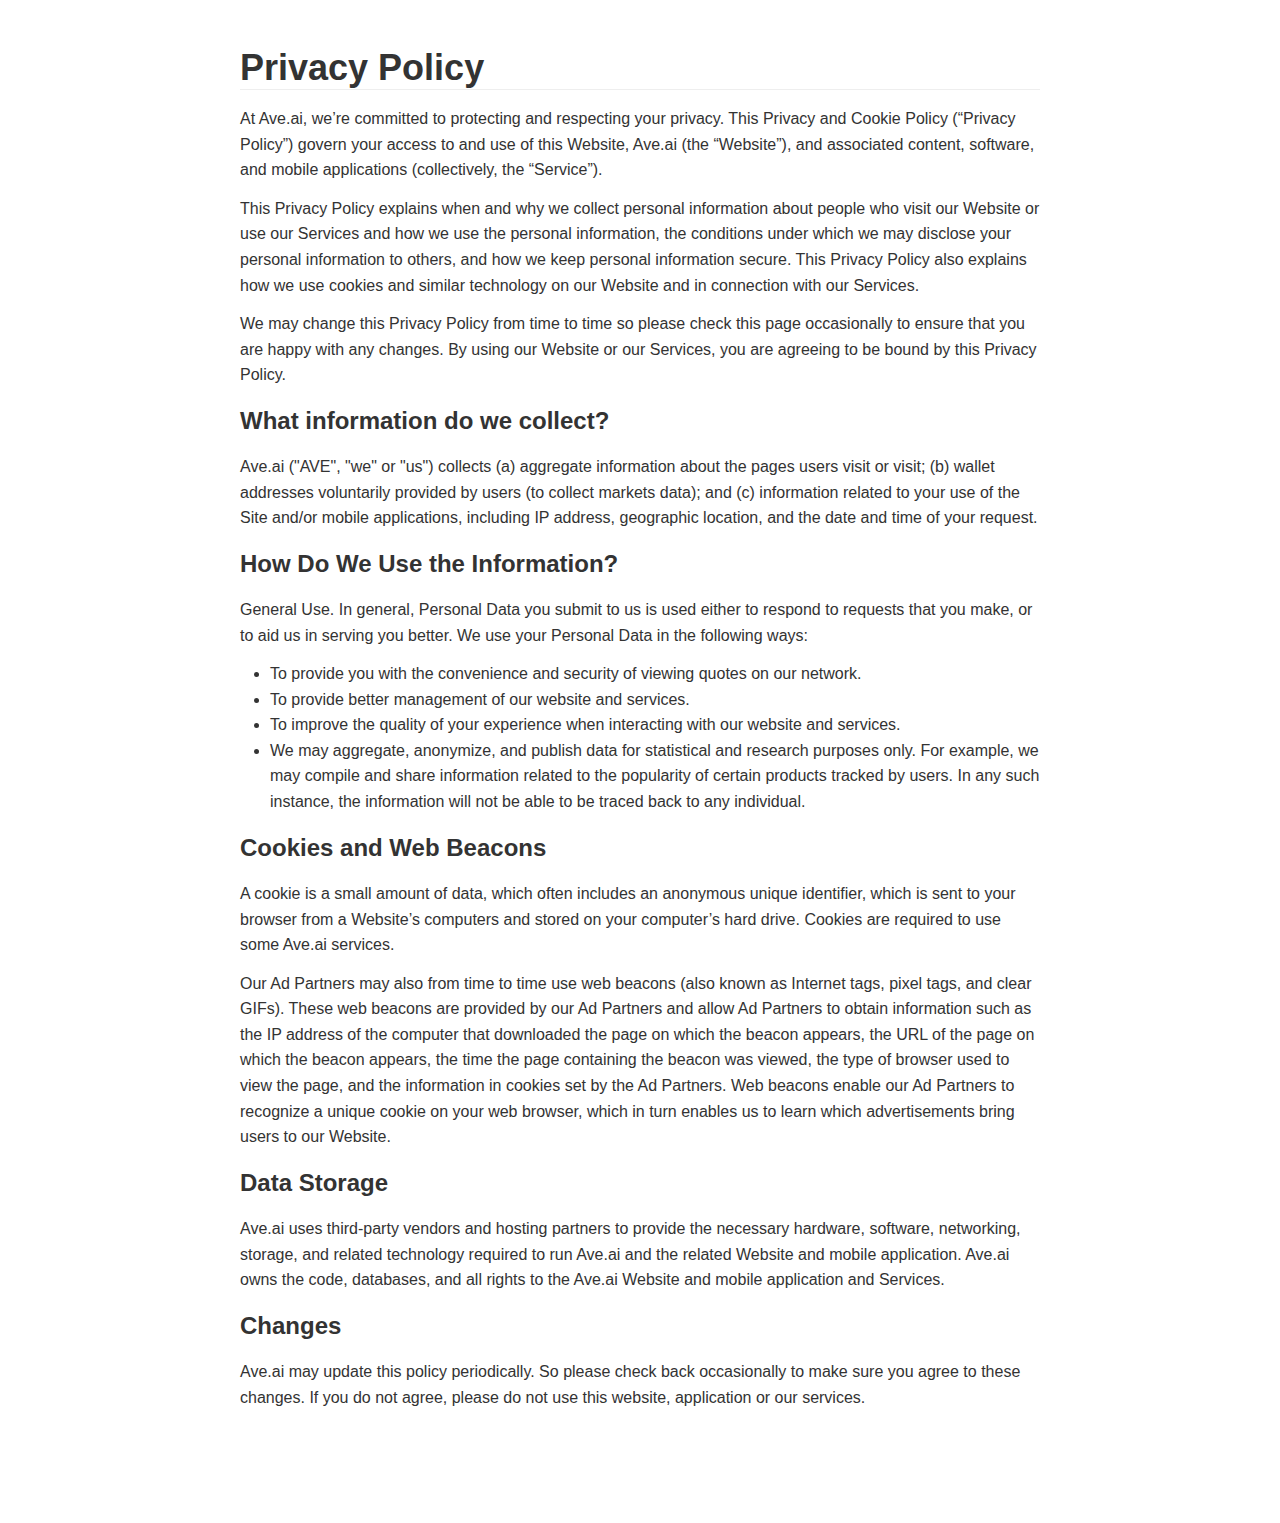
<file: privacy.html>
<!doctype html>
<html>
<head>
<meta charset='UTF-8'><meta name='viewport' content='width=device-width initial-scale=1'>
<link rel="icon" href="favicon.ico" />
<link rel="shortcut icon" href="favicon.ico" />
<title>Privacy Policy | Ave.ai</title>
<style>
  /* cyrillic-ext */
@font-face {
  font-family: 'Open Sans';
  font-style: italic;
  font-weight: 400;
  font-stretch: 100%;
  src: url(https://gstatic.loli.net/s/opensans/v27/memtYaGs126MiZpBA-UFUIcVXSCEkx2cmqvXlWqWtE6FxZCJgvAQ.woff2) format('woff2');
  unicode-range: U+0460-052F, U+1C80-1C88, U+20B4, U+2DE0-2DFF, U+A640-A69F, U+FE2E-FE2F;
}
/* cyrillic */
@font-face {
  font-family: 'Open Sans';
  font-style: italic;
  font-weight: 400;
  font-stretch: 100%;
  src: url(https://gstatic.loli.net/s/opensans/v27/memtYaGs126MiZpBA-UFUIcVXSCEkx2cmqvXlWqWvU6FxZCJgvAQ.woff2) format('woff2');
  unicode-range: U+0400-045F, U+0490-0491, U+04B0-04B1, U+2116;
}
/* greek-ext */
@font-face {
  font-family: 'Open Sans';
  font-style: italic;
  font-weight: 400;
  font-stretch: 100%;
  src: url(https://gstatic.loli.net/s/opensans/v27/memtYaGs126MiZpBA-UFUIcVXSCEkx2cmqvXlWqWtU6FxZCJgvAQ.woff2) format('woff2');
  unicode-range: U+1F00-1FFF;
}
/* greek */
@font-face {
  font-family: 'Open Sans';
  font-style: italic;
  font-weight: 400;
  font-stretch: 100%;
  src: url(https://gstatic.loli.net/s/opensans/v27/memtYaGs126MiZpBA-UFUIcVXSCEkx2cmqvXlWqWuk6FxZCJgvAQ.woff2) format('woff2');
  unicode-range: U+0370-03FF;
}
/* hebrew */
@font-face {
  font-family: 'Open Sans';
  font-style: italic;
  font-weight: 400;
  font-stretch: 100%;
  src: url(https://gstatic.loli.net/s/opensans/v27/memtYaGs126MiZpBA-UFUIcVXSCEkx2cmqvXlWqWu06FxZCJgvAQ.woff2) format('woff2');
  unicode-range: U+0590-05FF, U+20AA, U+25CC, U+FB1D-FB4F;
}
/* vietnamese */
@font-face {
  font-family: 'Open Sans';
  font-style: italic;
  font-weight: 400;
  font-stretch: 100%;
  src: url(https://gstatic.loli.net/s/opensans/v27/memtYaGs126MiZpBA-UFUIcVXSCEkx2cmqvXlWqWtk6FxZCJgvAQ.woff2) format('woff2');
  unicode-range: U+0102-0103, U+0110-0111, U+0128-0129, U+0168-0169, U+01A0-01A1, U+01AF-01B0, U+1EA0-1EF9, U+20AB;
}
/* latin-ext */
@font-face {
  font-family: 'Open Sans';
  font-style: italic;
  font-weight: 400;
  font-stretch: 100%;
  src: url(https://gstatic.loli.net/s/opensans/v27/memtYaGs126MiZpBA-UFUIcVXSCEkx2cmqvXlWqWt06FxZCJgvAQ.woff2) format('woff2');
  unicode-range: U+0100-024F, U+0259, U+1E00-1EFF, U+2020, U+20A0-20AB, U+20AD-20CF, U+2113, U+2C60-2C7F, U+A720-A7FF;
}
/* latin */
@font-face {
  font-family: 'Open Sans';
  font-style: italic;
  font-weight: 400;
  font-stretch: 100%;
  src: url(https://gstatic.loli.net/s/opensans/v27/memtYaGs126MiZpBA-UFUIcVXSCEkx2cmqvXlWqWuU6FxZCJgg.woff2) format('woff2');
  unicode-range: U+0000-00FF, U+0131, U+0152-0153, U+02BB-02BC, U+02C6, U+02DA, U+02DC, U+2000-206F, U+2074, U+20AC, U+2122, U+2191, U+2193, U+2212, U+2215, U+FEFF, U+FFFD;
}
/* cyrillic-ext */
@font-face {
  font-family: 'Open Sans';
  font-style: italic;
  font-weight: 700;
  font-stretch: 100%;
  src: url(https://gstatic.loli.net/s/opensans/v27/memtYaGs126MiZpBA-UFUIcVXSCEkx2cmqvXlWqWtE6FxZCJgvAQ.woff2) format('woff2');
  unicode-range: U+0460-052F, U+1C80-1C88, U+20B4, U+2DE0-2DFF, U+A640-A69F, U+FE2E-FE2F;
}
/* cyrillic */
@font-face {
  font-family: 'Open Sans';
  font-style: italic;
  font-weight: 700;
  font-stretch: 100%;
  src: url(https://gstatic.loli.net/s/opensans/v27/memtYaGs126MiZpBA-UFUIcVXSCEkx2cmqvXlWqWvU6FxZCJgvAQ.woff2) format('woff2');
  unicode-range: U+0400-045F, U+0490-0491, U+04B0-04B1, U+2116;
}
/* greek-ext */
@font-face {
  font-family: 'Open Sans';
  font-style: italic;
  font-weight: 700;
  font-stretch: 100%;
  src: url(https://gstatic.loli.net/s/opensans/v27/memtYaGs126MiZpBA-UFUIcVXSCEkx2cmqvXlWqWtU6FxZCJgvAQ.woff2) format('woff2');
  unicode-range: U+1F00-1FFF;
}
/* greek */
@font-face {
  font-family: 'Open Sans';
  font-style: italic;
  font-weight: 700;
  font-stretch: 100%;
  src: url(https://gstatic.loli.net/s/opensans/v27/memtYaGs126MiZpBA-UFUIcVXSCEkx2cmqvXlWqWuk6FxZCJgvAQ.woff2) format('woff2');
  unicode-range: U+0370-03FF;
}
/* hebrew */
@font-face {
  font-family: 'Open Sans';
  font-style: italic;
  font-weight: 700;
  font-stretch: 100%;
  src: url(https://gstatic.loli.net/s/opensans/v27/memtYaGs126MiZpBA-UFUIcVXSCEkx2cmqvXlWqWu06FxZCJgvAQ.woff2) format('woff2');
  unicode-range: U+0590-05FF, U+20AA, U+25CC, U+FB1D-FB4F;
}
/* vietnamese */
@font-face {
  font-family: 'Open Sans';
  font-style: italic;
  font-weight: 700;
  font-stretch: 100%;
  src: url(https://gstatic.loli.net/s/opensans/v27/memtYaGs126MiZpBA-UFUIcVXSCEkx2cmqvXlWqWtk6FxZCJgvAQ.woff2) format('woff2');
  unicode-range: U+0102-0103, U+0110-0111, U+0128-0129, U+0168-0169, U+01A0-01A1, U+01AF-01B0, U+1EA0-1EF9, U+20AB;
}
/* latin-ext */
@font-face {
  font-family: 'Open Sans';
  font-style: italic;
  font-weight: 700;
  font-stretch: 100%;
  src: url(https://gstatic.loli.net/s/opensans/v27/memtYaGs126MiZpBA-UFUIcVXSCEkx2cmqvXlWqWt06FxZCJgvAQ.woff2) format('woff2');
  unicode-range: U+0100-024F, U+0259, U+1E00-1EFF, U+2020, U+20A0-20AB, U+20AD-20CF, U+2113, U+2C60-2C7F, U+A720-A7FF;
}
/* latin */
@font-face {
  font-family: 'Open Sans';
  font-style: italic;
  font-weight: 700;
  font-stretch: 100%;
  src: url(https://gstatic.loli.net/s/opensans/v27/memtYaGs126MiZpBA-UFUIcVXSCEkx2cmqvXlWqWuU6FxZCJgg.woff2) format('woff2');
  unicode-range: U+0000-00FF, U+0131, U+0152-0153, U+02BB-02BC, U+02C6, U+02DA, U+02DC, U+2000-206F, U+2074, U+20AC, U+2122, U+2191, U+2193, U+2212, U+2215, U+FEFF, U+FFFD;
}
/* cyrillic-ext */
@font-face {
  font-family: 'Open Sans';
  font-style: normal;
  font-weight: 400;
  font-stretch: 100%;
  src: url(https://gstatic.loli.net/s/opensans/v27/memvYaGs126MiZpBA-UvWbX2vVnXBbObj2OVTSKmu0SC55K5gw.woff2) format('woff2');
  unicode-range: U+0460-052F, U+1C80-1C88, U+20B4, U+2DE0-2DFF, U+A640-A69F, U+FE2E-FE2F;
}
/* cyrillic */
@font-face {
  font-family: 'Open Sans';
  font-style: normal;
  font-weight: 400;
  font-stretch: 100%;
  src: url(https://gstatic.loli.net/s/opensans/v27/memvYaGs126MiZpBA-UvWbX2vVnXBbObj2OVTSumu0SC55K5gw.woff2) format('woff2');
  unicode-range: U+0400-045F, U+0490-0491, U+04B0-04B1, U+2116;
}
/* greek-ext */
@font-face {
  font-family: 'Open Sans';
  font-style: normal;
  font-weight: 400;
  font-stretch: 100%;
  src: url(https://gstatic.loli.net/s/opensans/v27/memvYaGs126MiZpBA-UvWbX2vVnXBbObj2OVTSOmu0SC55K5gw.woff2) format('woff2');
  unicode-range: U+1F00-1FFF;
}
/* greek */
@font-face {
  font-family: 'Open Sans';
  font-style: normal;
  font-weight: 400;
  font-stretch: 100%;
  src: url(https://gstatic.loli.net/s/opensans/v27/memvYaGs126MiZpBA-UvWbX2vVnXBbObj2OVTSymu0SC55K5gw.woff2) format('woff2');
  unicode-range: U+0370-03FF;
}
/* hebrew */
@font-face {
  font-family: 'Open Sans';
  font-style: normal;
  font-weight: 400;
  font-stretch: 100%;
  src: url(https://gstatic.loli.net/s/opensans/v27/memvYaGs126MiZpBA-UvWbX2vVnXBbObj2OVTS2mu0SC55K5gw.woff2) format('woff2');
  unicode-range: U+0590-05FF, U+20AA, U+25CC, U+FB1D-FB4F;
}
/* vietnamese */
@font-face {
  font-family: 'Open Sans';
  font-style: normal;
  font-weight: 400;
  font-stretch: 100%;
  src: url(https://gstatic.loli.net/s/opensans/v27/memvYaGs126MiZpBA-UvWbX2vVnXBbObj2OVTSCmu0SC55K5gw.woff2) format('woff2');
  unicode-range: U+0102-0103, U+0110-0111, U+0128-0129, U+0168-0169, U+01A0-01A1, U+01AF-01B0, U+1EA0-1EF9, U+20AB;
}
/* latin-ext */
@font-face {
  font-family: 'Open Sans';
  font-style: normal;
  font-weight: 400;
  font-stretch: 100%;
  src: url(https://gstatic.loli.net/s/opensans/v27/memvYaGs126MiZpBA-UvWbX2vVnXBbObj2OVTSGmu0SC55K5gw.woff2) format('woff2');
  unicode-range: U+0100-024F, U+0259, U+1E00-1EFF, U+2020, U+20A0-20AB, U+20AD-20CF, U+2113, U+2C60-2C7F, U+A720-A7FF;
}
/* latin */
@font-face {
  font-family: 'Open Sans';
  font-style: normal;
  font-weight: 400;
  font-stretch: 100%;
  src: url(https://gstatic.loli.net/s/opensans/v27/memvYaGs126MiZpBA-UvWbX2vVnXBbObj2OVTS-mu0SC55I.woff2) format('woff2');
  unicode-range: U+0000-00FF, U+0131, U+0152-0153, U+02BB-02BC, U+02C6, U+02DA, U+02DC, U+2000-206F, U+2074, U+20AC, U+2122, U+2191, U+2193, U+2212, U+2215, U+FEFF, U+FFFD;
}
/* cyrillic-ext */
@font-face {
  font-family: 'Open Sans';
  font-style: normal;
  font-weight: 700;
  font-stretch: 100%;
  src: url(https://gstatic.loli.net/s/opensans/v27/memvYaGs126MiZpBA-UvWbX2vVnXBbObj2OVTSKmu0SC55K5gw.woff2) format('woff2');
  unicode-range: U+0460-052F, U+1C80-1C88, U+20B4, U+2DE0-2DFF, U+A640-A69F, U+FE2E-FE2F;
}
/* cyrillic */
@font-face {
  font-family: 'Open Sans';
  font-style: normal;
  font-weight: 700;
  font-stretch: 100%;
  src: url(https://gstatic.loli.net/s/opensans/v27/memvYaGs126MiZpBA-UvWbX2vVnXBbObj2OVTSumu0SC55K5gw.woff2) format('woff2');
  unicode-range: U+0400-045F, U+0490-0491, U+04B0-04B1, U+2116;
}
/* greek-ext */
@font-face {
  font-family: 'Open Sans';
  font-style: normal;
  font-weight: 700;
  font-stretch: 100%;
  src: url(https://gstatic.loli.net/s/opensans/v27/memvYaGs126MiZpBA-UvWbX2vVnXBbObj2OVTSOmu0SC55K5gw.woff2) format('woff2');
  unicode-range: U+1F00-1FFF;
}
/* greek */
@font-face {
  font-family: 'Open Sans';
  font-style: normal;
  font-weight: 700;
  font-stretch: 100%;
  src: url(https://gstatic.loli.net/s/opensans/v27/memvYaGs126MiZpBA-UvWbX2vVnXBbObj2OVTSymu0SC55K5gw.woff2) format('woff2');
  unicode-range: U+0370-03FF;
}
/* hebrew */
@font-face {
  font-family: 'Open Sans';
  font-style: normal;
  font-weight: 700;
  font-stretch: 100%;
  src: url(https://gstatic.loli.net/s/opensans/v27/memvYaGs126MiZpBA-UvWbX2vVnXBbObj2OVTS2mu0SC55K5gw.woff2) format('woff2');
  unicode-range: U+0590-05FF, U+20AA, U+25CC, U+FB1D-FB4F;
}
/* vietnamese */
@font-face {
  font-family: 'Open Sans';
  font-style: normal;
  font-weight: 700;
  font-stretch: 100%;
  src: url(https://gstatic.loli.net/s/opensans/v27/memvYaGs126MiZpBA-UvWbX2vVnXBbObj2OVTSCmu0SC55K5gw.woff2) format('woff2');
  unicode-range: U+0102-0103, U+0110-0111, U+0128-0129, U+0168-0169, U+01A0-01A1, U+01AF-01B0, U+1EA0-1EF9, U+20AB;
}
/* latin-ext */
@font-face {
  font-family: 'Open Sans';
  font-style: normal;
  font-weight: 700;
  font-stretch: 100%;
  src: url(https://gstatic.loli.net/s/opensans/v27/memvYaGs126MiZpBA-UvWbX2vVnXBbObj2OVTSGmu0SC55K5gw.woff2) format('woff2');
  unicode-range: U+0100-024F, U+0259, U+1E00-1EFF, U+2020, U+20A0-20AB, U+20AD-20CF, U+2113, U+2C60-2C7F, U+A720-A7FF;
}
/* latin */
@font-face {
  font-family: 'Open Sans';
  font-style: normal;
  font-weight: 700;
  font-stretch: 100%;
  src: url(https://gstatic.loli.net/s/opensans/v27/memvYaGs126MiZpBA-UvWbX2vVnXBbObj2OVTS-mu0SC55I.woff2) format('woff2');
  unicode-range: U+0000-00FF, U+0131, U+0152-0153, U+02BB-02BC, U+02C6, U+02DA, U+02DC, U+2000-206F, U+2074, U+20AC, U+2122, U+2191, U+2193, U+2212, U+2215, U+FEFF, U+FFFD;
}
</style>
<style type='text/css'>html {overflow-x: initial !important;}:root { --bg-color: #ffffff; --text-color: #333333; --select-text-bg-color: #B5D6FC; --select-text-font-color: auto; --monospace: "Lucida Console",Consolas,"Courier",monospace; --title-bar-height: 20px; }
.mac-os-11 { --title-bar-height: 28px; }
html { font-size: 14px; background-color: var(--bg-color); color: var(--text-color); font-family: "Helvetica Neue", Helvetica, Arial, sans-serif; -webkit-font-smoothing: antialiased; }
body { margin: 0px; padding: 0px; height: auto; bottom: 0px; top: 0px; left: 0px; right: 0px; font-size: 1rem; line-height: 1.42857143; overflow-x: hidden; background-image: inherit; background-size: inherit; background-attachment: inherit; background-origin: inherit; background-clip: inherit; background-color: inherit; tab-size: 4; background-position: inherit inherit; background-repeat: inherit inherit; }
iframe { margin: auto; }
a.url { word-break: break-all; }
a:active, a:hover { outline: 0px; }
.in-text-selection, ::selection { text-shadow: none; background: var(--select-text-bg-color); color: var(--select-text-font-color); }
#write { margin: 0px auto; height: auto; width: inherit; word-break: normal; word-wrap: break-word; position: relative; white-space: normal; overflow-x: visible; padding-top: 36px; }
#write.first-line-indent p { text-indent: 2em; }
#write.first-line-indent li p, #write.first-line-indent p * { text-indent: 0px; }
#write.first-line-indent li { margin-left: 2em; }
.for-image #write { padding-left: 8px; padding-right: 8px; }
body.typora-export { padding-left: 30px; padding-right: 30px; }
.typora-export .footnote-line, .typora-export li, .typora-export p { white-space: pre-wrap; }
.typora-export .task-list-item input { pointer-events: none; }
@media screen and (max-width: 500px) {
  body.typora-export { padding-left: 0px; padding-right: 0px; }
  #write { padding-left: 20px; padding-right: 20px; }
  .CodeMirror-sizer { margin-left: 0px !important; }
  .CodeMirror-gutters { display: none !important; }
}
#write li > figure:last-child { margin-bottom: 0.5rem; }
#write ol, #write ul { position: relative; }
img { max-width: 100%; vertical-align: middle; image-orientation: from-image; }
button, input, select, textarea { color: inherit; font-family: inherit; font-size: inherit; font-style: inherit; font-variant-caps: inherit; font-weight: inherit; font-stretch: inherit; line-height: inherit; }
input[type="checkbox"], input[type="radio"] { line-height: normal; padding: 0px; }
*, ::after, ::before { box-sizing: border-box; }
#write h1, #write h2, #write h3, #write h4, #write h5, #write h6, #write p, #write pre { width: inherit; }
#write h1, #write h2, #write h3, #write h4, #write h5, #write h6, #write p { position: relative; }
p { line-height: inherit; }
h1, h2, h3, h4, h5, h6 { break-after: avoid-page; break-inside: avoid; orphans: 4; }
p { orphans: 4; }
h1 { font-size: 2rem; }
h2 { font-size: 1.8rem; }
h3 { font-size: 1.6rem; }
h4 { font-size: 1.4rem; }
h5 { font-size: 1.2rem; }
h6 { font-size: 1rem; }
.md-math-block, .md-rawblock, h1, h2, h3, h4, h5, h6, p { margin-top: 1rem; margin-bottom: 1rem; }
.hidden { display: none; }
.md-blockmeta { color: rgb(204, 204, 204); font-weight: 700; font-style: italic; }
a { cursor: pointer; }
sup.md-footnote { padding: 2px 4px; background-color: rgba(238, 238, 238, 0.7); color: rgb(85, 85, 85); border-top-left-radius: 4px; border-top-right-radius: 4px; border-bottom-right-radius: 4px; border-bottom-left-radius: 4px; cursor: pointer; }
sup.md-footnote a, sup.md-footnote a:hover { color: inherit; text-transform: inherit; text-decoration: inherit; }
#write input[type="checkbox"] { cursor: pointer; width: inherit; height: inherit; }
figure { overflow-x: auto; margin: 1.2em 0px; max-width: calc(100% + 16px); padding: 0px; }
figure > table { margin: 0px; }
tr { break-inside: avoid; break-after: auto; }
thead { display: table-header-group; }
table { border-collapse: collapse; border-spacing: 0px; width: 100%; overflow: auto; break-inside: auto; text-align: left; }
table.md-table td { min-width: 32px; }
.CodeMirror-gutters { border-right-width: 0px; background-color: inherit; }
.CodeMirror-linenumber { }
.CodeMirror { text-align: left; }
.CodeMirror-placeholder { opacity: 0.3; }
.CodeMirror pre { padding: 0px 4px; }
.CodeMirror-lines { padding: 0px; }
div.hr:focus { cursor: none; }
#write pre { white-space: pre-wrap; }
#write.fences-no-line-wrapping pre { white-space: pre; }
#write pre.ty-contain-cm { white-space: normal; }
.CodeMirror-gutters { margin-right: 4px; }
.md-fences { font-size: 0.9rem; display: block; break-inside: avoid; text-align: left; overflow: visible; white-space: pre; background-image: inherit; background-size: inherit; background-attachment: inherit; background-origin: inherit; background-clip: inherit; background-color: inherit; position: relative !important; background-position: inherit inherit; background-repeat: inherit inherit; }
.md-fences-adv-panel { width: 100%; margin-top: 10px; text-align: center; padding-top: 0px; padding-bottom: 8px; overflow-x: auto; }
#write .md-fences.mock-cm { white-space: pre-wrap; }
.md-fences.md-fences-with-lineno { padding-left: 0px; }
#write.fences-no-line-wrapping .md-fences.mock-cm { white-space: pre; overflow-x: auto; }
.md-fences.mock-cm.md-fences-with-lineno { padding-left: 8px; }
.CodeMirror-line, twitterwidget { break-inside: avoid; }
.footnotes { opacity: 0.8; font-size: 0.9rem; margin-top: 1em; margin-bottom: 1em; }
.footnotes + .footnotes { margin-top: 0px; }
.md-reset { margin: 0px; padding: 0px; border: 0px; outline: 0px; vertical-align: top; text-decoration: none; text-shadow: none; float: none; position: static; width: auto; height: auto; white-space: nowrap; cursor: inherit; line-height: normal; font-weight: 400; text-align: left; box-sizing: content-box; direction: ltr; background-position: 0px 0px; background-repeat: initial initial; }
li div { padding-top: 0px; }
blockquote { margin: 1rem 0px; }
li .mathjax-block, li p { margin: 0.5rem 0px; }
li blockquote { margin: 1rem 0px; }
li { margin: 0px; position: relative; }
blockquote > :last-child { margin-bottom: 0px; }
blockquote > :first-child, li > :first-child { margin-top: 0px; }
.footnotes-area { color: rgb(136, 136, 136); margin-top: 0.714rem; padding-bottom: 0.143rem; white-space: normal; }
#write .footnote-line { white-space: pre-wrap; }
@media print {
  body, html { border: 1px solid transparent; height: 99%; break-after: avoid; break-before: avoid; font-variant-ligatures: no-common-ligatures; }
  #write { margin-top: 0px; padding-top: 0px; border-color: transparent !important; }
  .typora-export * { -webkit-print-color-adjust: exact; }
  .typora-export #write { break-after: avoid; }
  .typora-export #write::after { height: 0px; }
  .is-mac table { break-inside: avoid; }
  .typora-export-show-outline .typora-export-sidebar { display: none; }
}
.footnote-line { margin-top: 0.714em; font-size: 0.7em; }
a img, img a { cursor: pointer; }
pre.md-meta-block { font-size: 0.8rem; min-height: 0.8rem; white-space: pre-wrap; background-color: rgb(204, 204, 204); display: block; overflow-x: hidden; background-position: initial initial; background-repeat: initial initial; }
p > .md-image:only-child:not(.md-img-error) img, p > img:only-child { display: block; margin: auto; }
#write.first-line-indent p > .md-image:only-child:not(.md-img-error) img { left: -2em; position: relative; }
p > .md-image:only-child { display: inline-block; width: 100%; }
#write .MathJax_Display { margin: 0.8em 0px 0px; }
.md-math-block { width: 100%; }
.md-math-block:not(:empty)::after { display: none; }
.MathJax_ref { fill: currentcolor; }
[contenteditable="true"]:active, [contenteditable="true"]:focus, [contenteditable="false"]:active, [contenteditable="false"]:focus { outline: 0px; box-shadow: none; }
.md-task-list-item { position: relative; list-style-type: none; }
.task-list-item.md-task-list-item { padding-left: 0px; }
.md-task-list-item > input { position: absolute; top: 0px; left: 0px; margin-left: -1.2em; margin-top: calc(1em - 10px); border: none; }
.math { font-size: 1rem; }
.md-toc { min-height: 3.58rem; position: relative; font-size: 0.9rem; border-top-left-radius: 10px; border-top-right-radius: 10px; border-bottom-right-radius: 10px; border-bottom-left-radius: 10px; }
.md-toc-content { position: relative; margin-left: 0px; }
.md-toc-content::after, .md-toc::after { display: none; }
.md-toc-item { display: block; color: rgb(65, 131, 196); }
.md-toc-item a { text-decoration: none; }
.md-toc-inner:hover { text-decoration: underline; }
.md-toc-inner { display: inline-block; cursor: pointer; }
.md-toc-h1 .md-toc-inner { margin-left: 0px; font-weight: 700; }
.md-toc-h2 .md-toc-inner { margin-left: 2em; }
.md-toc-h3 .md-toc-inner { margin-left: 4em; }
.md-toc-h4 .md-toc-inner { margin-left: 6em; }
.md-toc-h5 .md-toc-inner { margin-left: 8em; }
.md-toc-h6 .md-toc-inner { margin-left: 10em; }
@media screen and (max-width: 48em) {
  .md-toc-h3 .md-toc-inner { margin-left: 3.5em; }
  .md-toc-h4 .md-toc-inner { margin-left: 5em; }
  .md-toc-h5 .md-toc-inner { margin-left: 6.5em; }
  .md-toc-h6 .md-toc-inner { margin-left: 8em; }
}
a.md-toc-inner { font-size: inherit; font-style: inherit; font-weight: inherit; line-height: inherit; }
.footnote-line a:not(.reversefootnote) { color: inherit; }
.md-attr { display: none; }
.md-fn-count::after { content: "."; }
code, pre, samp, tt { font-family: var(--monospace); }
kbd { margin: 0px 0.1em; padding: 0.1em 0.6em; font-size: 0.8em; color: rgb(36, 39, 41); background-color: rgb(255, 255, 255); border: 1px solid rgb(173, 179, 185); border-top-left-radius: 3px; border-top-right-radius: 3px; border-bottom-right-radius: 3px; border-bottom-left-radius: 3px; box-shadow: rgba(12, 13, 14, 0.2) 0px 1px 0px, rgb(255, 255, 255) 0px 0px 0px 2px inset; white-space: nowrap; vertical-align: middle; background-position: initial initial; background-repeat: initial initial; }
.md-comment { color: rgb(162, 127, 3); opacity: 0.6; font-family: var(--monospace); }
code { text-align: left; }
a.md-print-anchor { white-space: pre !important; border: none !important; display: inline-block !important; position: absolute !important; width: 1px !important; right: 0px !important; outline: 0px !important; text-shadow: initial !important; background-position: 0px 0px !important; background-repeat: initial initial !important; }
.os-windows.monocolor-emoji .md-emoji { font-family: "Segoe UI Symbol", sans-serif; }
.md-diagram-panel > svg { max-width: 100%; }
[lang="flow"] svg, [lang="mermaid"] svg { max-width: 100%; height: auto; }
[lang="mermaid"] .node text { font-size: 1rem; }
table tr th { border-bottom-width: 0px; }
video { max-width: 100%; display: block; margin: 0px auto; }
iframe { max-width: 100%; width: 100%; border: none; }
.highlight td, .highlight tr { border: 0px; }
mark { background-color: rgb(255, 255, 0); color: rgb(0, 0, 0); background-position: initial initial; background-repeat: initial initial; }
.md-html-inline .md-plain, .md-html-inline strong, mark .md-inline-math, mark strong { color: inherit; }
.md-expand mark .md-meta { opacity: 0.3 !important; }
mark .md-meta { color: rgb(0, 0, 0); }
@media print {
  .typora-export h1, .typora-export h2, .typora-export h3, .typora-export h4, .typora-export h5, .typora-export h6 { break-inside: avoid; }
}
.md-diagram-panel .messageText { stroke: none !important; }
.md-diagram-panel .start-state { fill: var(--node-fill); }
.md-diagram-panel .edgeLabel rect { opacity: 1 !important; }
.md-fences.md-fences-math { font-size: 1em; }
.md-fences-advanced:not(.md-focus) { padding: 0px; white-space: nowrap; border: 0px; }
.md-fences-advanced:not(.md-focus) { background-image: inherit; background-size: inherit; background-attachment: inherit; background-origin: inherit; background-clip: inherit; background-color: inherit; background-position: inherit inherit; background-repeat: inherit inherit; }
.typora-export-show-outline .typora-export-content { max-width: 1440px; margin: auto; display: flex; flex-direction: row; }
.typora-export-sidebar { width: 300px; font-size: 0.8rem; margin-top: 80px; margin-right: 18px; }
.typora-export-show-outline #write { --webkit-flex: 2; flex: 2 1 0%; }
.typora-export-sidebar .outline-content { position: fixed; top: 0px; max-height: 100%; overflow: hidden auto; padding-bottom: 30px; padding-top: 60px; width: 300px; }
@media screen and (max-width: 1024px) {
  .typora-export-sidebar, .typora-export-sidebar .outline-content { width: 240px; }
}
@media screen and (max-width: 800px) {
  .typora-export-sidebar { display: none; }
}
.outline-content li, .outline-content ul { margin-left: 0px; margin-right: 0px; padding-left: 0px; padding-right: 0px; list-style: none; }
.outline-content ul { margin-top: 0px; margin-bottom: 0px; }
.outline-content strong { font-weight: 400; }
.outline-expander { width: 1rem; height: 1.428571429rem; position: relative; display: table-cell; vertical-align: middle; cursor: pointer; padding-left: 4px; }
.outline-expander::before { content: ''; position: relative; font-family: Ionicons; display: inline-block; font-size: 8px; vertical-align: middle; }
.outline-item { padding-top: 3px; padding-bottom: 3px; cursor: pointer; }
.outline-expander:hover::before { content: ''; }
.outline-h1 > .outline-item { padding-left: 0px; }
.outline-h2 > .outline-item { padding-left: 1em; }
.outline-h3 > .outline-item { padding-left: 2em; }
.outline-h4 > .outline-item { padding-left: 3em; }
.outline-h5 > .outline-item { padding-left: 4em; }
.outline-h6 > .outline-item { padding-left: 5em; }
.outline-label { cursor: pointer; display: table-cell; vertical-align: middle; text-decoration: none; color: inherit; }
.outline-label:hover { text-decoration: underline; }
.outline-item:hover { border-color: rgb(245, 245, 245); background-color: var(--item-hover-bg-color); }
.outline-item:hover { margin-left: -28px; margin-right: -28px; border-left-width: 28px; border-left-style: solid; border-left-color: transparent; border-right-width: 28px; border-right-style: solid; border-right-color: transparent; }
.outline-item-single .outline-expander::before, .outline-item-single .outline-expander:hover::before { display: none; }
.outline-item-open > .outline-item > .outline-expander::before { content: ''; }
.outline-children { display: none; }
.info-panel-tab-wrapper { display: none; }
.outline-item-open > .outline-children { display: block; }
.typora-export .outline-item { padding-top: 1px; padding-bottom: 1px; }
.typora-export .outline-item:hover { margin-right: -8px; border-right-width: 8px; border-right-style: solid; border-right-color: transparent; }
.typora-export .outline-expander::before { content: "+"; font-family: inherit; top: -1px; }
.typora-export .outline-expander:hover::before, .typora-export .outline-item-open > .outline-item > .outline-expander::before { content: '−'; }
.typora-export-collapse-outline .outline-children { display: none; }
.typora-export-collapse-outline .outline-item-open > .outline-children, .typora-export-no-collapse-outline .outline-children { display: block; }
.typora-export-no-collapse-outline .outline-expander::before { content: "" !important; }
.typora-export-show-outline .outline-item-active > .outline-item .outline-label { font-weight: 700; }
.md-inline-math-container mjx-container { zoom: 0.95; }


:root {
    --side-bar-bg-color: #fafafa;
    --control-text-color: #777;
}

@include-when-export url(https://fonts.loli.net/css?family=Open+Sans:400italic,700italic,700,400&subset=latin,latin-ext);

/* open-sans-regular - latin-ext_latin */
  /* open-sans-italic - latin-ext_latin */
    /* open-sans-700 - latin-ext_latin */
    /* open-sans-700italic - latin-ext_latin */
  html {
    font-size: 16px;
    -webkit-font-smoothing: antialiased;
}

body {
    font-family: "Open Sans","Clear Sans", "Helvetica Neue", Helvetica, Arial, 'Segoe UI Emoji', sans-serif;
    color: rgb(51, 51, 51);
    line-height: 1.6;
}

#write {
    max-width: 860px;
  	margin: 0 auto;
  	padding: 30px;
    padding-bottom: 100px;
}

@media only screen and (min-width: 1400px) {
	#write {
		max-width: 1024px;
	}
}

@media only screen and (min-width: 1800px) {
	#write {
		max-width: 1200px;
	}
}

#write > ul:first-child,
#write > ol:first-child{
    margin-top: 30px;
}

a {
    color: #4183C4;
}
h1,
h2,
h3,
h4,
h5,
h6 {
    position: relative;
    margin-top: 1rem;
    margin-bottom: 1rem;
    font-weight: bold;
    line-height: 1.4;
    cursor: text;
}
h1:hover a.anchor,
h2:hover a.anchor,
h3:hover a.anchor,
h4:hover a.anchor,
h5:hover a.anchor,
h6:hover a.anchor {
    text-decoration: none;
}
h1 tt,
h1 code {
    font-size: inherit;
}
h2 tt,
h2 code {
    font-size: inherit;
}
h3 tt,
h3 code {
    font-size: inherit;
}
h4 tt,
h4 code {
    font-size: inherit;
}
h5 tt,
h5 code {
    font-size: inherit;
}
h6 tt,
h6 code {
    font-size: inherit;
}
h1 {
    font-size: 2.25em;
    line-height: 1.2;
    border-bottom: 1px solid #eee;
}
h2 {
    font-size: 1.75em;
    line-height: 1.225;
    border-bottom: 1px solid #eee;
}

/*@media print {
    .typora-export h1,
    .typora-export h2 {
        border-bottom: none;
        padding-bottom: initial;
    }

    .typora-export h1::after,
    .typora-export h2::after {
        content: "";
        display: block;
        height: 100px;
        margin-top: -96px;
        border-top: 1px solid #eee;
    }
}*/

h3 {
    font-size: 1.5em;
    line-height: 1.43;
}
h4 {
    font-size: 1.25em;
}
h5 {
    font-size: 1em;
}
h6 {
   font-size: 1em;
    color: #777;
}
p,
blockquote,
ul,
ol,
dl,
table{
    margin: 0.8em 0;
}
li>ol,
li>ul {
    margin: 0 0;
}
hr {
    height: 2px;
    padding: 0;
    margin: 16px 0;
    background-color: #e7e7e7;
    border: 0 none;
    overflow: hidden;
    box-sizing: content-box;
}

li p.first {
    display: inline-block;
}
ul,
ol {
    padding-left: 30px;
}
ul:first-child,
ol:first-child {
    margin-top: 0;
}
ul:last-child,
ol:last-child {
    margin-bottom: 0;
}
blockquote {
    border-left: 4px solid #dfe2e5;
    padding: 0 15px;
    color: #777777;
}
blockquote blockquote {
    padding-right: 0;
}
table {
    padding: 0;
    word-break: initial;
}
table tr {
    border: 1px solid #dfe2e5;
    margin: 0;
    padding: 0;
}
table tr:nth-child(2n),
thead {
    background-color: #f8f8f8;
}
table th {
    font-weight: bold;
    border: 1px solid #dfe2e5;
    border-bottom: 0;
    margin: 0;
    padding: 6px 13px;
}
table td {
    border: 1px solid #dfe2e5;
    margin: 0;
    padding: 6px 13px;
}
table th:first-child,
table td:first-child {
    margin-top: 0;
}
table th:last-child,
table td:last-child {
    margin-bottom: 0;
}

.CodeMirror-lines {
    padding-left: 4px;
}

.code-tooltip {
    box-shadow: 0 1px 1px 0 rgba(0,28,36,.3);
    border-top: 1px solid #eef2f2;
}

.md-fences,
code,
tt {
    border: 1px solid #e7eaed;
    background-color: #f8f8f8;
    border-radius: 3px;
    padding: 0;
    padding: 2px 4px 0px 4px;
    font-size: 0.9em;
}

code {
    background-color: #f3f4f4;
    padding: 0 2px 0 2px;
}

.md-fences {
    margin-bottom: 15px;
    margin-top: 15px;
    padding-top: 8px;
    padding-bottom: 6px;
}


.md-task-list-item > input {
  margin-left: -1.3em;
}

@media print {
    html {
        font-size: 13px;
    }
    table,
    pre {
        page-break-inside: avoid;
    }
    pre {
        word-wrap: break-word;
    }
}

.md-fences {
	background-color: #f8f8f8;
}
#write pre.md-meta-block {
	padding: 1rem;
    font-size: 85%;
    line-height: 1.45;
    background-color: #f7f7f7;
    border: 0;
    border-radius: 3px;
    color: #777777;
    margin-top: 0 !important;
}

.mathjax-block>.code-tooltip {
	bottom: .375rem;
}

.md-mathjax-midline {
    background: #fafafa;
}

#write>h3.md-focus:before{
	left: -1.5625rem;
	top: .375rem;
}
#write>h4.md-focus:before{
	left: -1.5625rem;
	top: .285714286rem;
}
#write>h5.md-focus:before{
	left: -1.5625rem;
	top: .285714286rem;
}
#write>h6.md-focus:before{
	left: -1.5625rem;
	top: .285714286rem;
}
.md-image>.md-meta {
    /*border: 1px solid #ddd;*/
    border-radius: 3px;
    padding: 2px 0px 0px 4px;
    font-size: 0.9em;
    color: inherit;
}

.md-tag {
    color: #a7a7a7;
    opacity: 1;
}

.md-toc {
    margin-top:20px;
    padding-bottom:20px;
}

.sidebar-tabs {
    border-bottom: none;
}

#typora-quick-open {
    border: 1px solid #ddd;
    background-color: #f8f8f8;
}

#typora-quick-open-item {
    background-color: #FAFAFA;
    border-color: #FEFEFE #e5e5e5 #e5e5e5 #eee;
    border-style: solid;
    border-width: 1px;
}

/** focus mode */
.on-focus-mode blockquote {
    border-left-color: rgba(85, 85, 85, 0.12);
}

header, .context-menu, .megamenu-content, footer{
    font-family: "Segoe UI", "Arial", sans-serif;
}

.file-node-content:hover .file-node-icon,
.file-node-content:hover .file-node-open-state{
    visibility: visible;
}

.mac-seamless-mode #typora-sidebar {
    background-color: #fafafa;
    background-color: var(--side-bar-bg-color);
}

.md-lang {
    color: #b4654d;
}

/*.html-for-mac {
    --item-hover-bg-color: #E6F0FE;
}*/

#md-notification .btn {
    border: 0;
}

.dropdown-menu .divider {
    border-color: #e5e5e5;
    opacity: 0.4;
}

.ty-preferences .window-content {
    background-color: #fafafa;
}

.ty-preferences .nav-group-item.active {
    color: white;
    background: #999;
}

.menu-item-container a.menu-style-btn {
    background-color: #f5f8fa;
    background-image: linear-gradient( 180deg , hsla(0, 0%, 100%, 0.8), hsla(0, 0%, 100%, 0));
}


 @media print { @page {margin: 0 0 0 0;} body.typora-export {padding-left: 0; padding-right: 0;} #write {padding:0;}}
</style><title>Privacy Policy</title>
</head>
<body class='typora-export'><div class='typora-export-content'>
<div id='write'  class=''><h1 id='privacy-policy'><span>Privacy Policy</span></h1><p><span>At Ave.ai, we’re committed to protecting and respecting your privacy. This Privacy and Cookie Policy (“Privacy Policy”) govern your access to and use of this Website, Ave.ai (the “Website”), and associated content, software, and mobile applications (collectively, the “Service”). </span></p><p><span>This Privacy Policy explains when and why we collect personal information about people who visit our Website or use our Services and how we use the personal information, the conditions under which we may disclose your personal information to others, and how we keep personal information secure. This Privacy Policy also explains how we use cookies and similar technology on our Website and in connection with our Services.</span></p><p><span>We may change this Privacy Policy from time to time so please check this page occasionally to ensure that you are happy with any changes. By using our Website or our Services, you are agreeing to be bound by this Privacy Policy.</span></p><h3 id='what-information-do-we-collect'><span>What information do we collect?</span></h3><p><span>Ave.ai (&quot;AVE&quot;, &quot;we&quot; or &quot;us&quot;) collects (a) aggregate information about the pages users visit or visit; (b) wallet addresses voluntarily provided by users (to collect markets data); and (c) information related to your use of the Site and/or mobile applications, including IP address, geographic location, and the date and time of your request.</span></p><h3 id='how-do-we-use-the-information'><span>How Do We Use the Information?</span></h3><p><span>General Use. In general, Personal Data you submit to us is used either to respond to requests that you make, or to aid us in serving you better. We use your Personal Data in the following ways:</span></p><ul><li><span>To provide you with the convenience and security of viewing quotes on our network.</span></li><li><span>To provide better management of our website and services.</span></li><li><span>To improve the quality of your experience when interacting with our website and services.</span></li><li><span>We may aggregate, anonymize, and publish data for statistical and research purposes only. For example, we may compile and share information related to the popularity of certain products tracked by users. In any such instance, the information will not be able to be traced back to any individual.</span></li></ul><h3 id='cookies-and-web-beacons'><span>Cookies and Web Beacons</span></h3><p><span>A cookie is a small amount of data, which often includes an anonymous unique identifier, which is sent to your browser from a Website’s computers and stored on your computer’s hard drive. Cookies are required to use some Ave.ai services.</span></p><p><span>Our Ad Partners may also from time to time use web beacons (also known as Internet tags, pixel tags, and clear GIFs). These web beacons are provided by our Ad Partners and allow Ad Partners to obtain information such as the IP address of the computer that downloaded the page on which the beacon appears, the URL of the page on which the beacon appears, the time the page containing the beacon was viewed, the type of browser used to view the page, and the information in cookies set by the Ad Partners. Web beacons enable our Ad Partners to recognize a unique cookie on your web browser, which in turn enables us to learn which advertisements bring users to our Website.</span></p><h3 id='data-storage'><span>Data Storage</span></h3><p><span>Ave.ai uses third-party vendors and hosting partners to provide the necessary hardware, software, networking, storage, and related technology required to run Ave.ai and the related Website and mobile application. Ave.ai owns the code, databases, and all rights to the Ave.ai Website and mobile application and Services.</span></p><h3 id='changes'><span>Changes</span></h3><p><span>Ave.ai may update this policy periodically. So please check back occasionally to make sure you agree to these changes. If you do not agree, please do not use this website, application or our services.</span></p></div></div>
</body>
</html>
</file>
